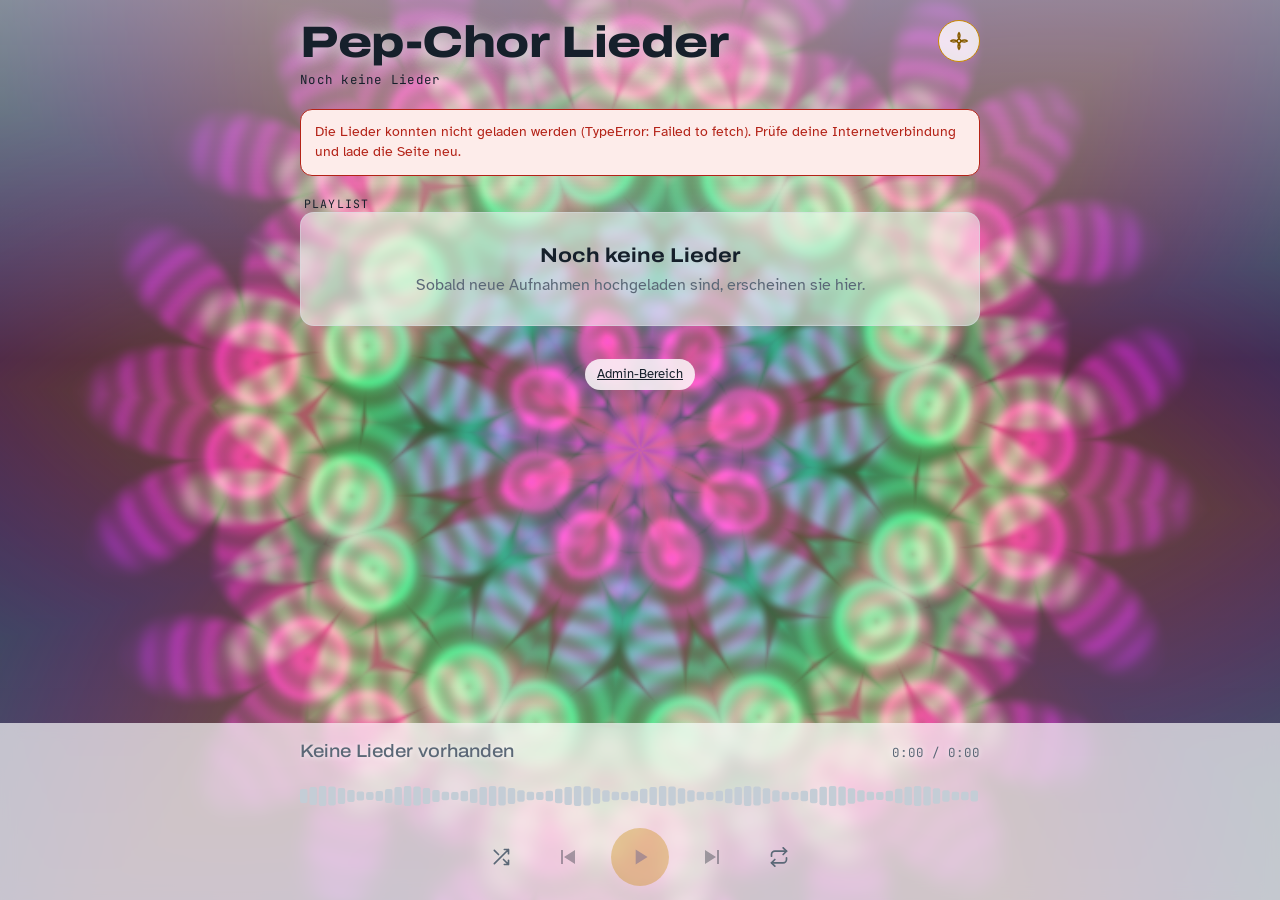
<file: index.html>
<!doctype html>
<html lang="de" class="has-bg">
<head>
<meta charset="utf-8">
<meta name="viewport" content="width=device-width,initial-scale=1,viewport-fit=cover">
<meta name="robots" content="noindex,nofollow">
<title>Pep-Chor Lieder</title>
<meta name="theme-color" content="#0F141A">
<link rel="manifest" href="manifest.webmanifest">
<link rel="icon" href="icon-192.png">
<link rel="apple-touch-icon" href="apple-touch-icon.png">
<meta name="apple-mobile-web-app-capable" content="yes">
<meta name="mobile-web-app-capable" content="yes">
<meta name="apple-mobile-web-app-title" content="Pep-Chor">
<meta name="apple-mobile-web-app-status-bar-style" content="black-translucent">
<link rel="preconnect" href="https://fonts.googleapis.com">
<link rel="preconnect" href="https://fonts.gstatic.com" crossorigin>
<link rel="stylesheet" href="https://fonts.googleapis.com/css2?family=Archivo:wdth,wght@100..125,500..800&family=Atkinson+Hyperlegible:wght@400;700&family=JetBrains+Mono:wght@400;600&display=swap">
<link rel="stylesheet" href="app.css?v=7">
</head>
<body>
<canvas id="bg" aria-hidden="true" style="position:fixed;inset:0;width:100vw;height:100vh;z-index:-2;display:block;pointer-events:none"></canvas>
<div class="bg-scrim" aria-hidden="true" style="position:fixed;inset:0;z-index:-1;pointer-events:none"></div>
<div class="wrap">
  <header>
    <div class="brand">
      <h1 data-app-name>Pep-Chor Lieder</h1>
      <p id="summary">Lieder werden geladen …</p>
    </div>
    <button class="bg-toggle" id="bgToggle" type="button" aria-label="Animierter Hintergrund" aria-pressed="true">
      <svg width="20" height="20" viewBox="0 0 24 24" fill="none" stroke="currentColor" stroke-width="1.8" stroke-linecap="round" stroke-linejoin="round"><circle cx="12" cy="12" r="2.2"/><path d="M12 9.8C10.5 6.5 10.8 3.5 12 2c1.2 1.5 1.5 4.5 0 7.8M12 14.2c1.5 3.3 1.2 6.3 0 7.8-1.2-1.5-1.5-4.5 0-7.8M9.8 12C6.5 13.5 3.5 13.2 2 12c1.5-1.2 4.5-1.5 7.8 0M14.2 12c3.3-1.5 6.3-1.2 7.8 0-1.5 1.2-4.5 1.5-7.8 0"/></svg>
    </button>
  </header>

  <div id="msg" class="notice" hidden></div>

  <section aria-labelledby="listLabel">
    <div class="list-head"><span id="listLabel">Playlist</span><span id="listCount"></span></div>
    <ol class="tracks" id="tracks"></ol>
  </section>

  <p class="foot"><a href="admin.html">Admin-Bereich</a></p>
</div>

<div class="deck" role="region" aria-label="Player">
  <div class="deck-in">
    <div class="now">
      <div class="now-title idle" id="nowTitle">Wähle ein Lied</div>
      <div class="time"><span id="tCur">0:00</span> / <span id="tDur">0:00</span></div>
    </div>
    <div class="seek" id="seek" tabindex="0" role="slider" aria-label="Position im Lied" aria-valuemin="0" aria-valuemax="100" aria-valuenow="0">
      <canvas id="wave"></canvas>
      <div class="loading" id="loading">lädt …</div>
    </div>
    <div class="controls">
      <button class="ctl toggle" id="shuffleBtn" type="button" aria-label="Zufallswiedergabe" aria-pressed="false">
        <svg width="20" height="20" viewBox="0 0 24 24" fill="none" stroke="currentColor" stroke-width="2" stroke-linecap="round" stroke-linejoin="round"><path d="M16 3h5v5M4 20 21 3M21 16v5h-5M15 15l6 6M4 4l5 5"/></svg>
      </button>
      <button class="ctl" id="prevBtn" type="button" aria-label="Vorheriges Lied">
        <svg width="24" height="24" viewBox="0 0 24 24" fill="currentColor"><path d="M6 5h2v14H6zM20 5v14L9 12z"/></svg>
      </button>
      <button class="ctl big" id="playBtn" type="button" aria-label="Abspielen">
        <svg id="icPlay" width="26" height="26" viewBox="0 0 24 24" fill="currentColor"><path d="M8 5v14l11-7z"/></svg>
        <svg id="icPause" width="26" height="26" viewBox="0 0 24 24" fill="currentColor" hidden><path d="M6 5h4v14H6zM14 5h4v14h-4z"/></svg>
      </button>
      <button class="ctl" id="nextBtn" type="button" aria-label="Nächstes Lied">
        <svg width="24" height="24" viewBox="0 0 24 24" fill="currentColor"><path d="M16 5h2v14h-2zM4 5v14l11-7z"/></svg>
      </button>
      <button class="ctl toggle" id="repeatBtn" type="button" aria-label="Wiederholen: aus">
        <svg width="20" height="20" viewBox="0 0 24 24" fill="none" stroke="currentColor" stroke-width="2" stroke-linecap="round" stroke-linejoin="round"><path d="M17 1l4 4-4 4"/><path d="M3 11V9a4 4 0 0 1 4-4h14M7 23l-4-4 4-4"/><path d="M21 13v2a4 4 0 0 1-4 4H3"/></svg>
        <span class="badge" id="repeatOne" hidden>1</span>
      </button>
    </div>
  </div>
</div>
<audio id="audio" preload="metadata"></audio>

<script src="config.js?v=7"></script>
<script src="supabase.js?v=7"></script>
<script src="common.js?v=7"></script>
<script src="player.js?v=7"></script>
<script src="bg.js?v=7"></script>
</body>
</html>
</file>
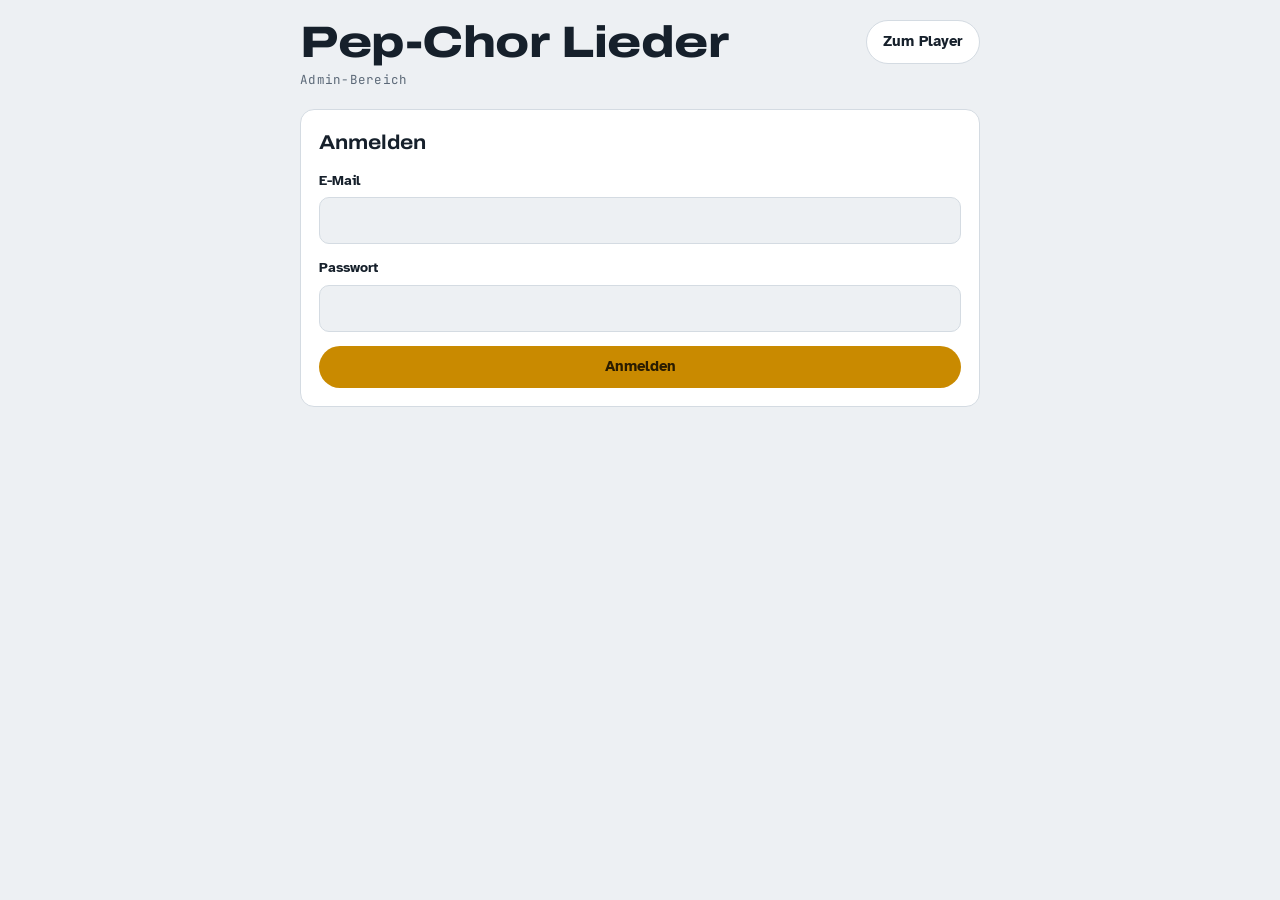
<file: admin.html>
<!doctype html>
<html lang="de">
<head>
<meta charset="utf-8">
<meta name="viewport" content="width=device-width,initial-scale=1,viewport-fit=cover">
<meta name="robots" content="noindex,nofollow">
<title>Admin · Pep-Chor Lieder</title>
<meta name="theme-color" content="#0F141A">
<link rel="manifest" href="manifest.webmanifest">
<link rel="icon" href="icon-192.png">
<link rel="apple-touch-icon" href="apple-touch-icon.png">
<link rel="preconnect" href="https://fonts.googleapis.com">
<link rel="preconnect" href="https://fonts.gstatic.com" crossorigin>
<link rel="stylesheet" href="https://fonts.googleapis.com/css2?family=Archivo:wdth,wght@100..125,500..800&family=Atkinson+Hyperlegible:wght@400;700&family=JetBrains+Mono:wght@400;600&display=swap">
<link rel="stylesheet" href="app.css?v=7">
</head>
<body class="admin-page">
<div class="wrap">
  <header>
    <div class="brand">
      <h1 data-app-name>Pep-Chor Lieder</h1>
      <p>Admin-Bereich</p>
    </div>
    <a class="btn btn-ghost" href="./">Zum Player</a>
  </header>

  <div id="msg" class="notice" hidden></div>

  <!-- Anmeldung -->
  <form class="card" id="loginCard" hidden novalidate>
    <h2>Anmelden</h2>
    <div class="field"><label for="email">E-Mail</label><input id="email" type="email" autocomplete="username" required></div>
    <div class="field"><label for="password">Passwort</label><input id="password" type="password" autocomplete="current-password" required></div>
    <button class="btn btn-primary" id="loginBtn" type="submit">Anmelden</button>
  </form>

  <!-- Angemeldet, aber nicht berechtigt -->
  <div class="card" id="noAdminCard" hidden>
    <h2>Keine Admin-Berechtigung</h2>
    <p class="who" style="margin:0">Dieses Konto darf keine Lieder verwalten. Melde dich mit einem Admin-Konto an.</p>
    <button class="btn btn-ghost logout" type="button">Abmelden</button>
  </div>

  <!-- Verwaltung -->
  <div id="adminArea" hidden>
    <div class="wrap">
      <div class="toolbar">
        <span class="who">Angemeldet als <strong id="whoEmail"></strong> <span class="pill">Admin</span></span>
        <button class="btn btn-ghost logout" type="button">Abmelden</button>
      </div>

      <div class="card">
        <h2>Lieder hochladen</h2>
        <p class="who" style="margin:0">MP3 oder M4A, bis 50 MB pro Datei. Mehrere Dateien auf einmal sind möglich. Der Dateiname wird zum Titel und lässt sich danach ändern.</p>
        <button class="btn btn-primary" id="uploadBtn" type="button">
          <svg width="18" height="18" viewBox="0 0 24 24" fill="none" stroke="currentColor" stroke-width="2.2" stroke-linecap="round" stroke-linejoin="round"><path d="M12 16V4M6 10l6-6 6 6M4 20h16"/></svg>
          Dateien auswählen
        </button>
        <input type="file" id="fileInput" accept=".mp3,.m4a,audio/mpeg,audio/mp4,audio/x-m4a" multiple hidden>
        <div id="uploads" class="uploads" hidden></div>
      </div>

      <section aria-labelledby="listLabel">
        <div class="list-head"><span id="listLabel">Playlist verwalten</span><span id="listCount"></span></div>
        <ol class="tracks" id="tracks"></ol>
      </section>
    </div>
  </div>
</div>

<script src="config.js?v=7"></script>
<script src="supabase.js?v=7"></script>
<script src="common.js?v=7"></script>
<script src="admin.js?v=7"></script>
</body>
</html>
</file>
<file: app.css>
/* Pep-Chor Lieder: gemeinsame Gestaltung für Player und Admin-Seite */
:root{
  --bg:#EDF0F3; --surface:#FFFFFF; --ink:#16202B; --muted:#5B6877; --line:#D4DBE2;
  --accent:#C98A00; --accent-ink:#2A1C00; --accent-text:#875C00; --wave-off:#C4CDD6;
  --danger:#B42318; --danger-bg:#FDECEA; --ok:#1F7A4D;
  --display:"Archivo",ui-sans-serif,system-ui,sans-serif;
  --body:"Atkinson Hyperlegible",ui-sans-serif,system-ui,-apple-system,"Segoe UI",sans-serif;
  --mono:"JetBrains Mono",ui-monospace,"SF Mono",Menlo,Consolas,monospace;
  --deck-h:184px;
  color-scheme:light;
}
@media (prefers-color-scheme:dark){:root{
  --bg:#0F141A; --surface:#171E26; --ink:#E8EDF2; --muted:#93A0AE; --line:#26303B;
  --accent:#F2B33D; --accent-ink:#1E1400; --accent-text:#F2B33D; --wave-off:#34404D;
  --danger:#FF8A7A; --danger-bg:#3A1A17; --ok:#5CCB91; color-scheme:dark}}

*{box-sizing:border-box}
[hidden]{display:none!important}
html{-webkit-text-size-adjust:100%}
body{margin:0;background:var(--bg);color:var(--ink);font-family:var(--body);font-size:16px;line-height:1.45;
  padding-left:max(16px,env(safe-area-inset-left,0px));padding-right:max(16px,env(safe-area-inset-right,0px));
  padding-top:calc(20px + env(safe-area-inset-top,0px));padding-bottom:calc(var(--deck-h) + 24px + env(safe-area-inset-bottom,0px))}
body.admin-page{padding-bottom:calc(40px + env(safe-area-inset-bottom,0px))}
.wrap{max-width:680px;margin:0 auto;display:flex;flex-direction:column;gap:20px}
button{font:inherit;color:inherit;background:none;border:0;cursor:pointer;-webkit-tap-highlight-color:transparent}
button:focus-visible,input:focus-visible,a:focus-visible,.seek:focus-visible{outline:2px solid var(--accent);outline-offset:2px;border-radius:6px}
svg{display:block}
a{color:var(--accent-text)}

header{display:flex;flex-wrap:wrap;align-items:flex-end;justify-content:space-between;gap:12px 16px}
.brand h1{margin:0;font-family:var(--display);font-stretch:125%;font-weight:800;font-size:clamp(28px,8vw,44px);line-height:1.02;letter-spacing:-.01em;text-wrap:balance}
.brand p{margin:6px 0 0;color:var(--muted);font-family:var(--mono);font-size:12.5px;letter-spacing:.02em}
.pill{font-family:var(--mono);font-size:11px;text-transform:uppercase;letter-spacing:.08em;padding:4px 8px;border:1px solid var(--accent);color:var(--accent-text);border-radius:999px}
.btn{display:inline-flex;align-items:center;justify-content:center;gap:8px;padding:10px 16px;border-radius:999px;font-weight:700;font-size:15px;text-decoration:none}
.btn-primary{background:var(--accent);color:var(--accent-ink)}
.btn-ghost{border:1px solid var(--line);background:var(--surface);color:var(--ink)}
.btn[disabled]{opacity:.5;cursor:default}

.notice{background:var(--surface);border:1px solid var(--line);border-radius:12px;padding:12px 14px;font-size:14px;color:var(--muted)}
.notice.err{border-color:var(--danger);color:var(--danger);background:var(--danger-bg)}
.notice.ok{border-color:var(--ok);color:var(--ok)}

.list-head{display:flex;justify-content:space-between;align-items:baseline;font-family:var(--mono);font-size:11.5px;text-transform:uppercase;letter-spacing:.1em;color:var(--muted);padding:0 4px}
ol.tracks{list-style:none;margin:0;padding:0;background:var(--surface);border:1px solid var(--line);border-radius:14px;overflow:hidden}
.track{display:flex;align-items:center;gap:4px;border-top:1px solid var(--line)}
.track:first-child{border-top:0}
.track .play,.track .row{flex:1;min-width:0;display:grid;grid-template-columns:34px 1fr auto;align-items:center;gap:10px;padding:14px 12px;text-align:left}
.num{font-family:var(--mono);font-size:13px;color:var(--muted);font-variant-numeric:tabular-nums}
.t-title{min-width:0;font-weight:700;overflow:hidden;text-overflow:ellipsis;white-space:nowrap}
.t-meta{display:flex;align-items:center;gap:8px;font-family:var(--mono);font-size:12.5px;color:var(--muted);font-variant-numeric:tabular-nums}
.chip{font-size:10.5px;text-transform:uppercase;letter-spacing:.08em;padding:2px 6px;border-radius:4px;background:var(--accent);color:var(--accent-ink);font-weight:600}
.track.current .t-title{color:var(--accent-text)}
.eq{display:none;gap:2px;align-items:flex-end;height:14px}
.eq i{width:3px;background:var(--accent);border-radius:1px;animation:eq .9s ease-in-out infinite}
.eq i:nth-child(2){animation-delay:-.3s}.eq i:nth-child(3){animation-delay:-.6s}
@keyframes eq{0%,100%{height:3px}50%{height:14px}}
.track.current .num-n{display:none}
.track.current .eq{display:flex}
.track.current:not(.playing) .eq i{animation-play-state:paused}
.empty{padding:28px 18px;text-align:center;color:var(--muted)}
.empty strong{display:block;color:var(--ink);font-family:var(--display);font-stretch:115%;font-size:20px;margin-bottom:4px}
.foot{text-align:center;font-size:13px;color:var(--muted)}
.foot a{color:var(--muted)}

/* Player-Deck */
.deck{position:fixed;left:0;right:0;bottom:0;z-index:6;background:var(--surface);border-top:1px solid var(--line);
  padding-left:max(16px,env(safe-area-inset-left,0px));padding-right:max(16px,env(safe-area-inset-right,0px));
  padding-top:14px;padding-bottom:calc(14px + env(safe-area-inset-bottom,0px))}
.deck-in{max-width:680px;margin:0 auto;display:flex;flex-direction:column;gap:10px}
.now{display:flex;justify-content:space-between;align-items:baseline;gap:12px}
.now-title{min-width:0;font-family:var(--display);font-stretch:112%;font-weight:700;font-size:18px;overflow:hidden;text-overflow:ellipsis;white-space:nowrap}
.now-title.idle{color:var(--muted);font-weight:500}
.time{font-family:var(--mono);font-size:12.5px;color:var(--muted);font-variant-numeric:tabular-nums;white-space:nowrap}
.seek{position:relative;height:44px;cursor:pointer;touch-action:none}
.seek canvas{width:100%;height:100%;display:block}
.seek .loading{position:absolute;inset:0;display:none;align-items:center;justify-content:center;font-family:var(--mono);font-size:12px;color:var(--muted);background:color-mix(in srgb,var(--surface) 70%,transparent)}
.controls{display:flex;align-items:center;justify-content:center;gap:clamp(8px,4vw,22px)}
.ctl{width:44px;height:44px;display:grid;place-items:center;border-radius:999px;color:var(--ink)}
.ctl.toggle{color:var(--muted);position:relative}
.ctl.toggle.on{color:var(--accent-text)}
.ctl.toggle.on::after{content:"";position:absolute;bottom:4px;width:4px;height:4px;border-radius:2px;background:var(--accent)}
.ctl .badge{position:absolute;top:6px;right:6px;font-family:var(--mono);font-size:9px;font-weight:600}
.ctl.big{width:58px;height:58px;background:var(--accent);color:var(--accent-ink)}
.ctl[disabled]{opacity:.35;cursor:default}

/* Admin */
.card{background:var(--surface);border:1px solid var(--line);border-radius:14px;padding:18px;display:flex;flex-direction:column;gap:14px}
.card h2{margin:0;font-family:var(--display);font-stretch:112%;font-size:20px}
.field{display:flex;flex-direction:column;gap:6px}
.field label{font-size:14px;font-weight:700}
.field input{font:inherit;padding:11px 12px;border:1px solid var(--line);border-radius:10px;background:var(--bg);color:var(--ink)}
.uploads{display:flex;flex-direction:column;gap:6px}
.up-row{display:flex;justify-content:space-between;gap:12px;font-size:14px;background:var(--surface);border:1px solid var(--line);border-radius:10px;padding:8px 12px}
.up-row span:first-child{min-width:0;overflow:hidden;text-overflow:ellipsis;white-space:nowrap}
.up-row .st{font-family:var(--mono);font-size:12px;color:var(--muted);white-space:nowrap}
.up-row .st.ok{color:var(--ok)} .up-row .st.err{color:var(--danger)}
.edit-tools{display:flex;align-items:center;padding-right:6px}
.icon-btn{width:36px;height:36px;display:grid;place-items:center;border-radius:8px;color:var(--muted)}
.icon-btn:hover{background:var(--bg);color:var(--ink)}
.icon-btn[disabled]{opacity:.3;cursor:default}
.rename{flex:1;min-width:0;display:flex;gap:8px;padding:10px 12px}
.rename input{flex:1;min-width:0;font:inherit;font-weight:700;padding:8px 10px;border:1px solid var(--accent);border-radius:8px;background:var(--bg);color:var(--ink)}
.confirm{flex:1;display:flex;align-items:center;justify-content:space-between;gap:10px;flex-wrap:wrap;padding:10px 12px;background:var(--danger-bg);color:var(--danger);font-size:14px}
.confirm div{display:flex;gap:8px}
.btn-sm{padding:6px 12px;border-radius:999px;font-weight:700;font-size:13px;border:1px solid currentColor}
.btn-danger{background:var(--danger);color:var(--surface);border-color:var(--danger)}
.toolbar{display:flex;flex-wrap:wrap;gap:10px;align-items:center;justify-content:space-between}
.who{font-size:14px;color:var(--muted);min-width:0;overflow-wrap:anywhere}

@media (prefers-reduced-motion:reduce){.eq i{animation:none;height:10px}}

/* Admin-Liste: Titel dürfen umbrechen, Werkzeuge kompakter */
.track .row .t-title{white-space:normal;overflow-wrap:anywhere}
@media (max-width:440px){
  .track .row{grid-template-columns:26px 1fr;gap:8px;padding-right:4px}
  .track .row .t-meta{grid-column:2}
  .icon-btn{width:32px;height:36px}
  .edit-tools{padding-right:2px}
}

/* Kaleidoskop-Hintergrund (nur Player-Seite) */
#bg{position:fixed;inset:0;width:100vw;height:100vh;z-index:-2;display:block;background:#0F141A}
.bg-scrim{display:none}
.has-bg .bg-scrim{display:block;position:fixed;inset:0;z-index:-1;pointer-events:none;
  background:linear-gradient(180deg,color-mix(in srgb,var(--bg) 70%,transparent) 0%,color-mix(in srgb,var(--bg) 35%,transparent) 45%,color-mix(in srgb,var(--bg) 60%,transparent) 100%)}
.has-bg body{background:transparent}
.has-bg .brand h1{text-shadow:0 1px 18px color-mix(in srgb,var(--bg) 85%,transparent)}
.has-bg .brand p,.has-bg .list-head,.has-bg .foot,.has-bg .foot a{color:var(--ink)}
.has-bg ol.tracks{background:color-mix(in srgb,var(--surface) 86%,transparent);-webkit-backdrop-filter:blur(14px);backdrop-filter:blur(14px)}
.has-bg .deck{background:color-mix(in srgb,var(--surface) 90%,transparent);-webkit-backdrop-filter:blur(16px);backdrop-filter:blur(16px)}
.bg-toggle{width:42px;height:42px;display:grid;place-items:center;border-radius:999px;border:1px solid var(--line);
  background:color-mix(in srgb,var(--surface) 80%,transparent);color:var(--muted);flex:none}
.bg-toggle[aria-pressed="true"]{color:var(--accent-text);border-color:var(--accent)}
header{align-items:flex-start}
.has-bg .foot a{display:inline-block;padding:6px 12px;border-radius:999px;background:color-mix(in srgb,var(--surface) 82%,transparent);-webkit-backdrop-filter:blur(10px);backdrop-filter:blur(10px)}

/* v7: auf dem Handy mehr vom Kaleidoskop zeigen */
header{flex-wrap:nowrap}
.brand{min-width:0}
.has-bg .bg-scrim{background:linear-gradient(180deg,color-mix(in srgb,var(--bg) 55%,transparent) 0%,color-mix(in srgb,var(--bg) 18%,transparent) 40%,color-mix(in srgb,var(--bg) 30%,transparent) 100%)}
.has-bg ol.tracks{background:color-mix(in srgb,var(--surface) 52%,transparent);-webkit-backdrop-filter:blur(5px) saturate(1.1);backdrop-filter:blur(5px) saturate(1.1);border-color:color-mix(in srgb,var(--line) 50%,transparent)}
.has-bg .track{border-top-color:color-mix(in srgb,var(--line) 45%,transparent)}
.has-bg .t-title,.has-bg .num,.has-bg .t-meta{text-shadow:0 0 6px var(--surface),0 0 2px var(--surface)}
.has-bg .deck{background:color-mix(in srgb,var(--surface) 68%,transparent);-webkit-backdrop-filter:blur(8px);backdrop-filter:blur(8px);border-top-color:transparent}
.has-bg .now-title,.has-bg .time{text-shadow:0 0 6px var(--surface)}
</file>
